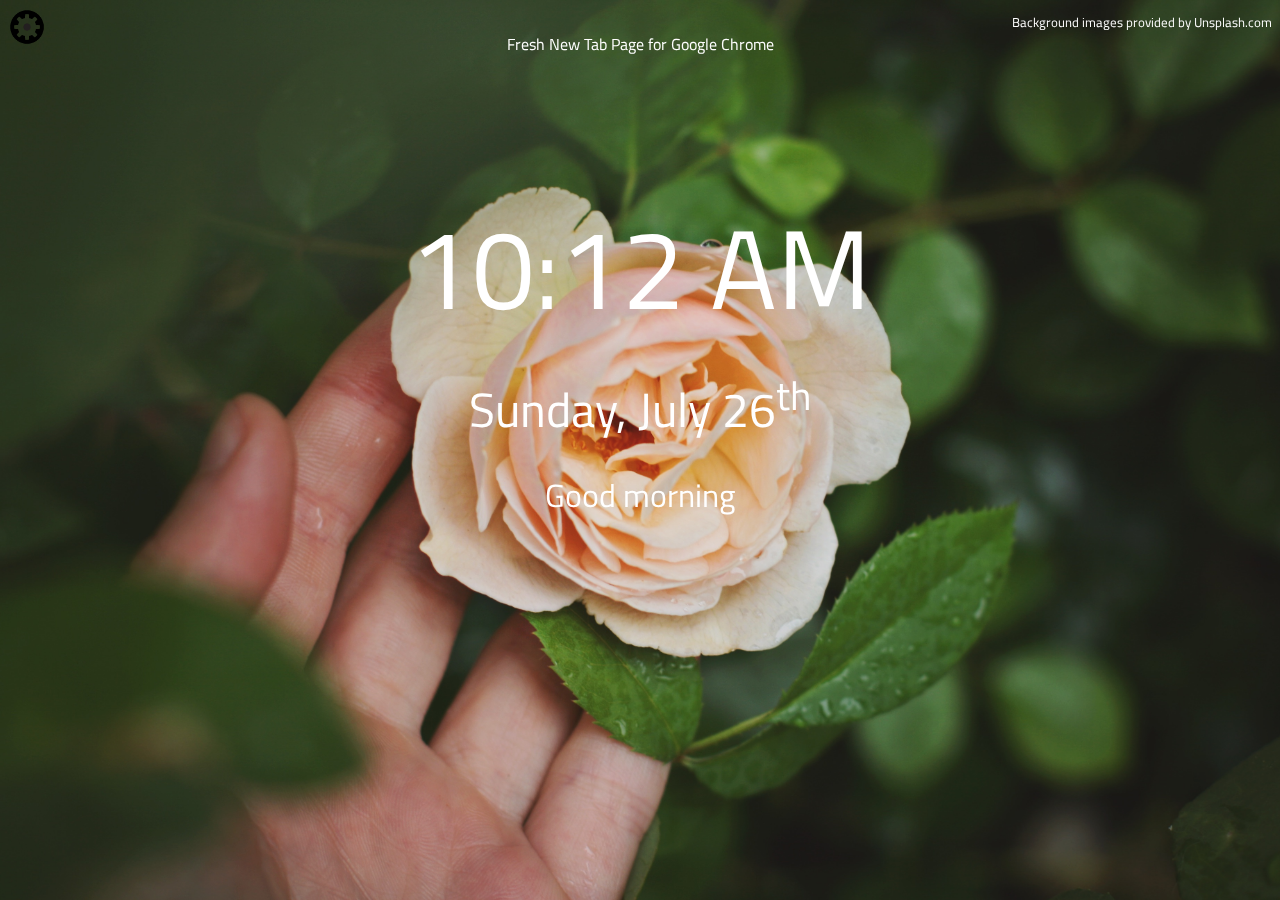
<file: extensionindex.html>
<!DOCTYPE html>
<html lang="en-AU">
  <head>
    <link href="https://fonts.googleapis.com/css?family=Titillium+Web:600" rel="stylesheet" />
    <link href="assets/master.css" rel="stylesheet" type="text/css" />
    <meta name="viewport" content="width=device-width, initial-scale=1.0" />
    <meta name="author" content="Benjamin Developments" />
    <meta charset="utf-8" />
  </head>
  <body id="body">
    <header id="header"></header>
    <img src="assets/images/options.png" alt="Options Cog" class="optionsCog" title="Options &amp; Information" id="options" />
    <div class="textStyle" id="dText">Background images provided by <a href="https://unsplash.com/">Unsplash.com</a></div>
    <div class="pageTitle" id="title">
      Fresh New Tab Page for Google Chrome
    </div>
    <div class="mainClock" id="clockBox"></div>
    <div class="mainDate" id="dateBox"></div>
    <div class="mainAlert" id="alertBox"></div>
    <!-- LINKS -->
    <div class="links" id="linkDiv">
      <center>
        <a id="link1" class="link"><img src="assets/images/link/google.png" alt="Google" title="Google" width="2%" /></a>
        <a id="link2" class="link"><img src="assets/images/link/fb.png" alt="Facebook" title="Facebook" width="2%" /></a>
        <a id="link3" class="link"><img src="assets/images/link/insta.png" alt="Instagram" title="Instagram" width="2%" /></a>
        <a id="link4" class="link"><img src="assets/images/link/pin.png" alt="Pinterest" title="Pinterest" width="2%" /></a>
        <a id="link5" class="link"><img src="assets/images/link/twtr.png" alt="Twitter" title="Twitter" width="2%" /></a>
        <a id="link6" class="link"><img src="assets/images/link/utube.png" alt="YouTube" title="YouTube" width="2%" /></a>
      </center>
    </div>
    <div class="optionsMenu" id="opM">
      <img src="assets/images/x.png" alt="Close" class="x" id="opMclose" />
      <div class="opTtl">Options</div>
      <br />&bull;<a><span id="opAMPM"></span></a>
      <br />&bull;<a><span id="opChngNme">Change or remove your name</span></a>
      <br />&bull;<a><span id="opChngeDteFrmt">Change the date formatting</span></a>
      <br />&bull;<a><span id="opSrchBx">Search box options</span></a>
      <br />&bull;<a><span id="opIcnVsblty">Icon link display options</span></a>
      <br />&bull;<a><span id="opWlcmMsgs"></span></a>
      <br />&bull;<a><span id="opTwntyFrHrTm"></span></a>
      <br />&bull;<a><span id="opGryscl">Toggle background grayscale</span></a>
      <div class="opTtl">Information</div>
      <br />&bull;Background images provided by <a href="https://unsplash.com">Unsplash.com</a>
      <br />&bull;Background images last updated on <span id="infoImgUpdt"></span>
      <br />&bull;<a><span id="opKybdCntrls">View keyboard controls</span></a>
      <br />&bull;<a><span id="infoBackgroundImage">View background image information</span></a>
      <br /><br />
      <div class="optionsMenuFoot">
        <span><a href="https://benandy.github.io/cookie" target="_blank">Cookie Policy</a> - <a href="https://benandy.github.io/privacy" target="_blank">Privacy Policy</a> - <a href="mailto:benjaminandyy@gmail.com">Contact</a> - <a href="https://unsplash.com/license" target="_blank">Background Image License</a> - <a href="https://github.com/BenAndy/SkyeNewTab/blob/master/assets/change.log" target="_blank">Change Log</a> - <a href="https://benandy.github.io/terms" target="_blank">Terms and Conditions</a></span>
        <br />
        Skye New Tab copyright <a href="https://benandy.github.io">Benjamin Developments</a> &copy; 2017 - All rights reserved
      </div>
    </div>
    <div class="optionsMenu" id="dteFom">
      <img src="assets/images/x.png" alt="Close" class="x" id="dteFomclose" />
      <div class="opTtl">Change the Date Formatting</div>
      <br />&bull;<a><span id="opDteFom1"></span></a>
      <br />&bull;<a><span id="opDteFom2"></span></a>
      <br />&bull;<a><span id="opDteFom3"></span></a>
      <br />&bull;<a><span id="opDteFom4"></span></a>
      <div class="optionsMenuFoot">
        <span id="footerTop2"></span>
        <span id="footerBottom2"></span>
      </div>
    </div>
    <div class="optionsMenu" id="bkgrndImgInf">
      <img src="assets/images/x.png" alt="Close" class="x" id="bkgrndImgInfclose" />
      <div class="opTtl">Background Image Information</div>
      <br />&bull;Image Author: <span id="bkgrndImgInf1"></span>
      <br />&bull;Author's Unsplash Account: <span id="bkgrndImgInf2"></span>
      <br />&bull;Image URL: <span id="bkgrndImgInf3"></span>
      <br />&bull;Author's web address: <span id="bkgrndImgInf4"></span>
      <br /><br />
      <div class="optionsMenuFoot">
        Background images provided by <a href="https://unsplash.com" target="_blank">Unsplash.com</a>
      </div>
    </div>
    <div class="optionsMenu" id="icnVsblty">
      <img src="assets/images/x.png" alt="Close" class="x" id="icnVsbltyclose" />
      <div class="opTtl">Icon Link Display Options</div>
      <br />&bull;<a><span id="opIcnVsblty1">Coloured</span></a>
      <br />&bull;<a><span id="opIcnVsblty2">Not coloured</span></a>
      <br />&bull;<a><span id="opIcnVsblty3">Not visible</span></a>
      <br />&bull;<a><span id="opIcnVsblty4">Coloured only when mouse-overed</span></a>
    </div>
    <div class="optionsMenu" id="kybdCntrls">
      <img src="assets/images/x.png" alt="Close" class="x" id="kybdCntrlsclose" />
      <div class="opTtl">Keyboard controls</div>
      <br />"O" &bull; Open the options menu
      <br />"ESC" &bull; Close any open menus
      <br />"G" &bull; Toggle background grayscale
    </div>
    <div class="optionsMenu" id="srchBxChcs">
      <img src="assets/images/x.png" alt="Close" class="x" id="srchBxChcsclose" />
      <div class="opTtl">Seacrh box engines</div>
      <br />&bull;<a><span id="srchBxChcsHS"></span></a>
      <br />&bull;<a><span id="srchBxChcs1"></span></a>
      <br />&bull;<a><span id="srchBxChcs2"></span></a>
      <br />&bull;<a><span id="srchBxChcs3"></span></a>
      <br />&bull;<a><span id="srchBxChcs4"></span></a>
      <br />&bull;<a><span id="srchBxChcs5"></span></a>
    </div>
    <div id="searchImageBox">
      <img src='assets/images/link/google.png' alt='Google Search' id='searchImage1' class='srchBxImg' />
      <img src='assets/images/link/twtr.png' alt='Twitter Search' id='searchImage2' class='srchBxImg' />
      <img src='assets/images/link/fb.png' alt='Facebook Search' id='searchImage3' class='srchBxImg' />
      <img src='assets/images/link/utube.png' alt='YouTube Search' id='searchImage4' class='srchBxImg' />
      <img src='assets/images/link/github.png' alt='GitHub Search' id='searchImage5' class='srchBxImg' />
    </div>
    <div id="srchBx"></div>
    <div class="optionsMenu" id="ckiUpd">
      <img src="assets/images/x.png" alt="Close" class="x" id="ckiUpdclose" />
      <div class="opTtl">Cookies Updated</div>
      <br /><span id="ckiUpdMsg"></span>
      <div class="optionsMenuFoot">
        <br />
        <span><a href="https://benandy.github.io/cookie" target="_blank">Cookie Policy</a> - <a href="https://benandy.github.io/privacy" target="_blank">Privacy Policy</a> - <a href="mailto:benjaminandyy@gmail.com">Contact</a> - <a href="https://unsplash.com/license" target="_blank">Background Image License</a> - <a href="https://github.com/BenAndy/SkyeNewTab/blob/master/assets/change.log" target="_blank">Change Log</a> - <a href="https://benandy.github.io/terms" target="_blank">Terms and Conditions</a></span>
        <br />
        Skye New Tab copyright <a href="https://benandy.github.io">Benjamin Developments</a> &copy; 2017 - All rights reserved
      </div>
    <script src="assets/skye.js"></script>
  </body>
</html>
</file>
<file: assets/master.css>
/*Copyright Benjamin Developments (c) 2017 - All rights reserved*/

.titanic {
  float: none;
}

body {
  -webkit-user-select: none;
  opacity: 0;
  transition: opacity 0.5s;
}

header {
  height: 100vh;
  width: 100vw;
  position: fixed;
  top: 0px;
  margin-left: -8px;
  margin-right: -8px;
  z-index: -1;
  background-size: cover;
  opacity: 0.8;
  -webkit-filter: grayscale(1);
  transition: -webkit-filter 0.4s, opacity 0.2s;
}

a {
  color: white;
  text-decoration: none;
}

a:visited {
  color: white;
  text-decoration: none;
}

a:hover {
  font-weight: 200;
  color: white;
  text-decoration: underline;
  cursor: pointer;
}

.pageTitle {
  color: white;
  text-align: center;
  font-family: 'Titillium Web', sans-serif;
  opacity: 0;
  cursor: default;
  transition: opacity 1s;
}

.optionsCog {
  width: 3%;
  opacity: 0;
  cursor: pointer;
  transition: opacity 0.3s;
}

.optionsMenuFoot {
  font-family: 'Titillium Web', sans-serif;
  color: white;
  text-align: center;
}

.textStyle {
  font-family: 'Titillium Web', sans-serif;
  display: block;
  color: white;
  font-size: 80%;
  cursor: default;
  margin-top: -3%;
  text-align: right;
  opacity: 0;
  transition: opacity 0.5s, font-size 0.5s;
}

.adTextStyle {
  font-family: 'Titillium Web', sans-serif;
  display: block;
  color: white;
  font-size: 80%;
  cursor: default;
  margin-left: 60%;
  text-align: right;
  opacity: 0;
  padding-right: 1%;
  padding-bottom: 1%;
  bottom: 0;
  position: absolute;
  transition: opacity 0.5s, font-size 0.5s;
}

.mainClock {
  font-family: 'Titillium Web', sans-serif;
  color: white;
  margin-top: 10%;
  cursor: default;
  text-align: center;
  font-size: 700%;
  opacity: 0;
  transition: opacity 1s;
}

.mainDate {
  font-family: 'Titillium Web', sans-serif;
  color: white;
  margin-top: 1%;
  text-align: center;
  font-size: 300%;
  cursor: default;
  opacity: 0;
  transition: opacity 1s;
}

.mainAlert {
  font-family: 'Titillium Web', sans-serif;
  color: white;
  margin-top: 2%;
  cursor: default;
  text-align: center;
  font-size: 200%;
  opacity: 0;
  transition: opacity 0.5s;
}

.links {
  margin-top: 5%;
  opacity: 0;
  cursor: default;
  transition: opacity 1s;
}

.link {
  padding-left: 13px;
  cursor: default;
  padding-right: 13px;
  -webkit-filter: grayscale(0);
  opacity: 1;
  transition: -webkit-filter 0.5s, opacity 0.5s;
}

.optionsMenu {
  border-radius: 10px;
  font-family: 'Titillium Web', sans-serif;
  cursor: default;
  background-color: black;
  opacity: 0;
	left: 0;
	right: 0;
	top: 10%;
  padding-top: 10px;
  padding-bottom: 10px;
  padding-left: 10px;
  padding-right: 10px;
  visibility: hidden;
	margin-left: auto;
 	margin-right: auto;
	max-width: 740px;
  color: white;
  position: absolute;
  transition: opacity 0.3s;
}

.opTtl {
  text-align: center;
}

.x {
  width: 2%;
  position: absolute;
  right: 0px;
  padding-right: 2%;
}

#srchImg {
  background-color: transparent;
  font-family: 'Titillium Web', sans-serif;
  border-top-style: none;
  border-left-style: none;
  border-right-style: none;
  position: absolute;
  bottom: 0;
  left: 0;
  margin-left: 3%;
  margin-bottom: 1%;
  color: white;
}

#srchBx {
  opacity: 0;
  transition: opacity 1s;
}

.srchBxImg {
  position: absolute;
  bottom: 0;
  left: 0;
  width: 1.5%;
  margin-left: 1%;
  margin-bottom: 1%;
  opacity: 0;
  visibility: hidden;
  transition: opacity 1s;
}
</file>
